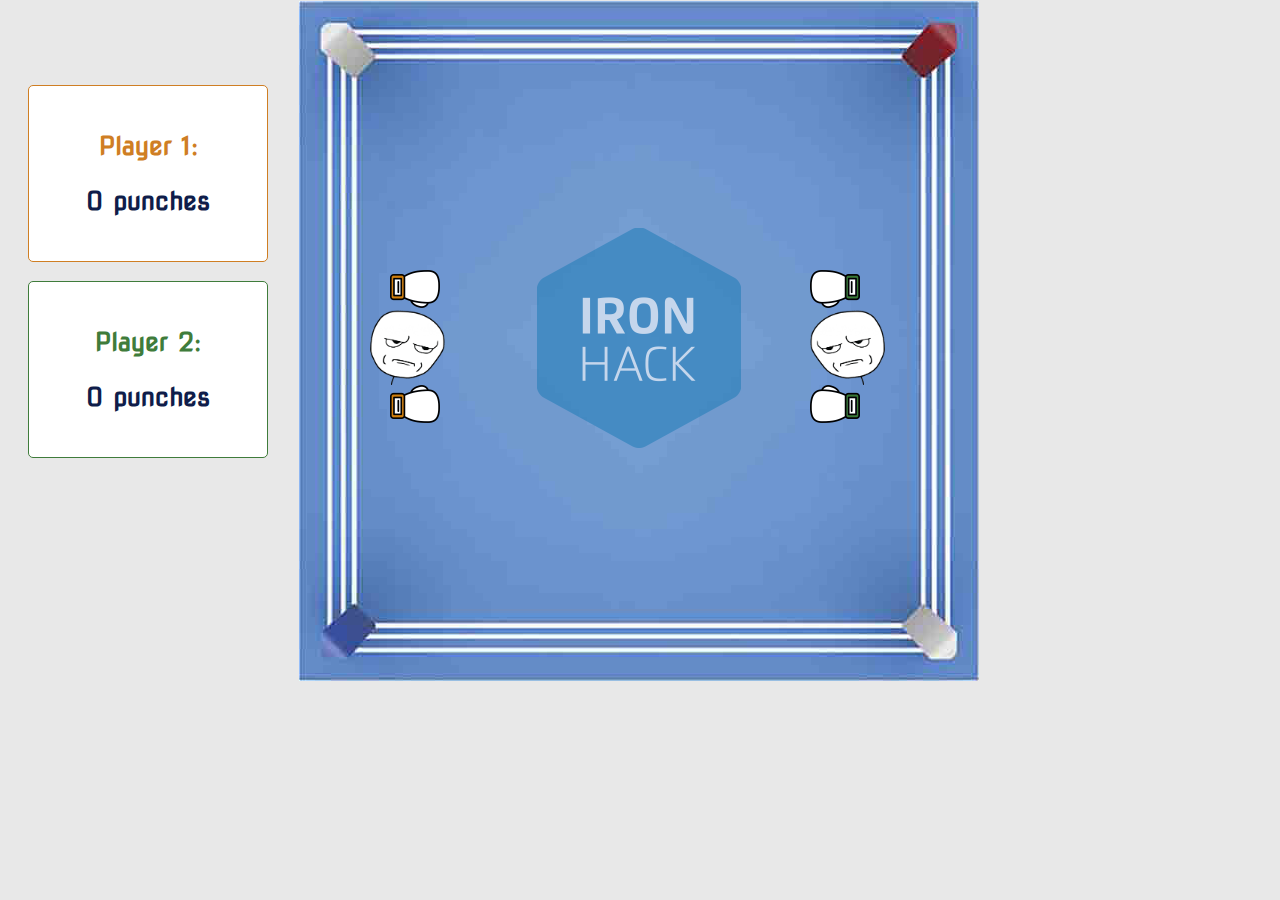
<file: game.html>
<!DOCTYPE html>
<html lang="en">

<head>
  <meta charset="UTF-8">
  <meta name="viewport" content="width=device-width, initial-scale=1.0">
  <meta http-equiv="X-UA-Compatible" content="ie=edge">
  <link href="https://fonts.googleapis.com/css?family=Orbitron" rel="stylesheet">
  <link href="https://fonts.googleapis.com/css?family=Nova+Square" rel="stylesheet">
  <link rel="stylesheet" href="./CSS/canvas.css">
  <title>Boxing Mate</title>
</head>

<body>

  <div class="leftCol">
   <h2 id=timer></h2>
  <div>
    <div class='playerScore1'>
     <h3 class="orange">Player 1: </h3>
     <h3 id='Player1Score'></h3>
    </div>
      <br>
   <div class="playerScore2">
    <h3 class="green">Player 2: </h3>
    <h3 id='Player2Score'> </h3>
   </div>
   </div>
  </div>

 <div id='game-board'>
   <image class="img" src="./images/BoxingMateRingIH.png">
  <canvas id="ring" width="600" height="600"></canvas>
 </div>

 <script src="https://ajax.googleapis.com/ajax/libs/jquery/3.1.1/jquery.min.js"></script>
 <script type="text/javascript" src="./JS/board.js"></script>
 <script type="text/javascript" src="./JS/Player.js"></script>
 <script type="text/javascript" src="./JS/Punch.js"></script>
 <script type="text/javascript" src="./JS/main.js"></script>
</body>

</html>
</file>
<file: CSS/canvas.css>
body {
  margin-top: 40px;
  font-family: 'Nova Square', sans-serif;
  background-color: #E8E8E8;
  text-align: center;
  height: 100%;
  overflow: hidden;
}

h2 {
  font-size: 30px;
  color: #0F1D4A;
}

h3 {
  font-size: 25px;
  color: #0F1D4A;
}

.img {
  position: absolute;
  z-index: 1;
  right: 6px;
  top: -39px;
}

#ring {
  position: relative;
  z-index: 20;
}

.leftCol {
  position: absolute;
  padding: 20px;
  min-width: 240px;

}

.orange {
  color: #CF7E23;
}

.green {
  color: #3F7C3B;
}

.playerScore1 {
  background-color: #ffffff;
  border: 1px solid #CF7E23;
  border-radius: 5px;
  padding: 20px;
}

.playerScore2  {
  background-color: #ffffff;
  border: 1px solid #3F7C3B;
  border-radius: 5px;
  padding: 20px;
}
}

#timer {
  background-color: #ffffff;
  border: 1px solid #0F1D4A;
  border-radius: 5px;
  padding: 5px;
  font-family: 'Orbitron';
  text-align: left;
  position: absolute;

}

canvas {
  /* border: 1px solid white; */
  padding-left: 0;
  padding-right: 0;
  margin-left: auto;
  margin-right: auto;
  display: block;


}

#game-board {
   display:inline-block;
   width: 690px;
   height: 690px;
   margin-top: 0 auto;
   position:relative;
}
</file>
